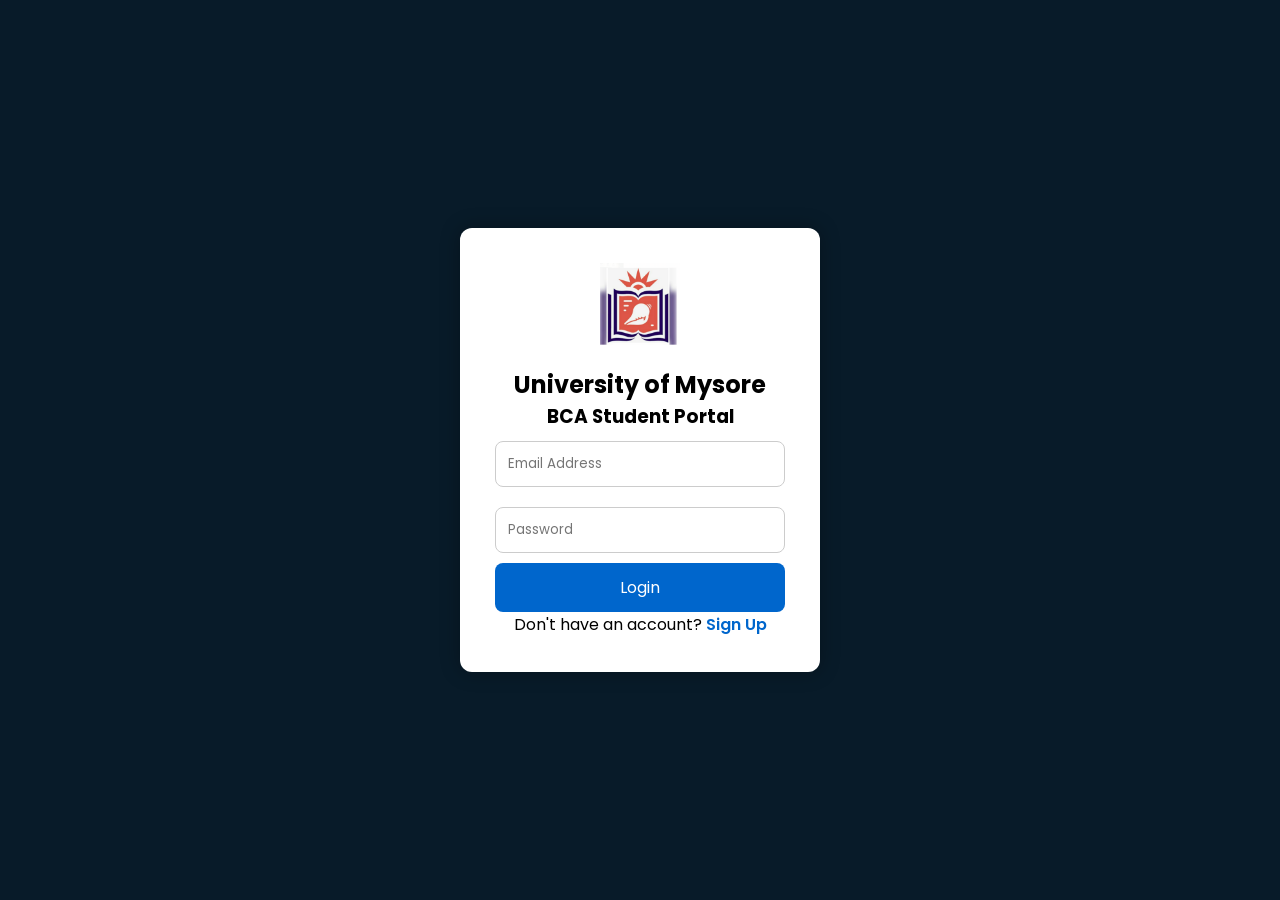
<file: login.html>
<!doctype html>
<html lang="en">
  <head>
    <meta charset="UTF-8" />
    <meta name="viewport" content="width=device-width, initial-scale=1.0" />
    <title>Login</title>

    <link rel="stylesheet" href="auth.css" />

    <link
      href="https://fonts.googleapis.com/css2?family=Poppins:wght@300;400;500;600&display=swap"
      rel="stylesheet"
    />
  </head>

  <body>
    <div class="auth-container">
      <img src="images/logo.png" class="logo" />

      <h2>University of Mysore</h2>

      <h3>BCA Student Portal</h3>

      <input type="email" id="email" placeholder="Email Address" />

      <input type="password" id="password" placeholder="Password" />

      <button onclick="login()">Login</button>

      <p>
        Don't have an account?

        <a href="signup.html">Sign Up</a>
      </p>
    </div>

    <script src="auth.js"></script>
  </body>
</html>
</file>
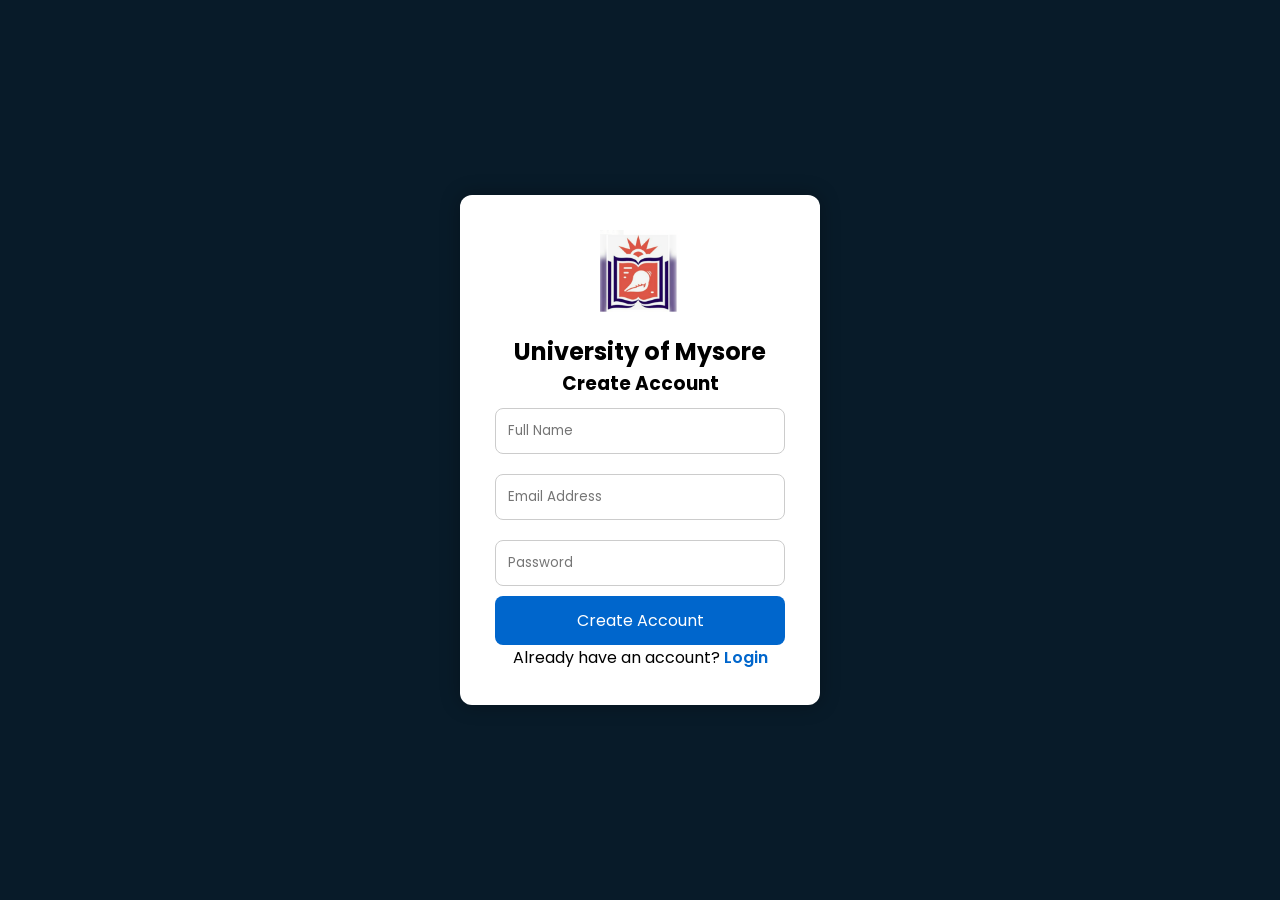
<file: signup.html>
<!doctype html>
<html lang="en">
  <head>
    <meta charset="UTF-8" />

    <meta name="viewport" content="width=device-width, initial-scale=1.0" />

    <title>Sign Up</title>

    <link rel="stylesheet" href="auth.css" />

    <link
      href="https://fonts.googleapis.com/css2?family=Poppins:wght@300;400;500;600&display=swap"
      rel="stylesheet"
    />
  </head>

  <body>
    <div class="auth-container">
      <img src="images/logo.png" class="logo" />

      <h2>University of Mysore</h2>

      <h3>Create Account</h3>

      <input type="text" id="name" placeholder="Full Name" />

      <input type="email" id="email" placeholder="Email Address" />

      <input type="password" id="password" placeholder="Password" />

      <button onclick="signup()">Create Account</button>

      <p>
        Already have an account?

        <a href="login.html">Login</a>
      </p>
    </div>

    <script src="auth.js"></script>
  </body>
</html>
</file>
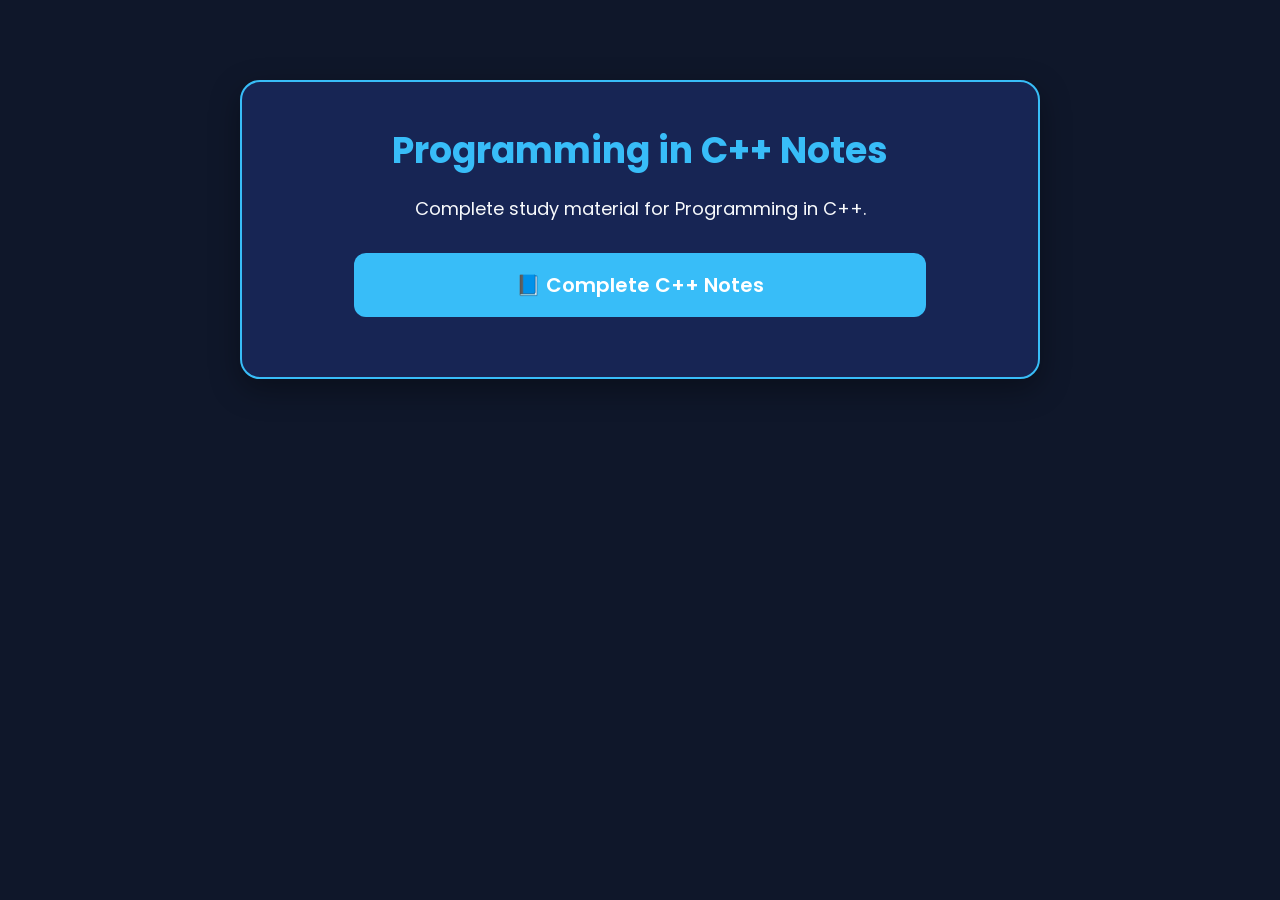
<file: assets/programming-in-c++/notes.html>
<!DOCTYPE html>
<html lang="en">
<head>
<meta charset="UTF-8">
<meta name="viewport" content="width=device-width, initial-scale=1.0">

<title>Programming in C++ Notes</title>

<link rel="stylesheet" href="../../style.css">

</head>

<body>

<div class="notes-container">

<h1>Programming in C++ Notes</h1>

<p class="notes-subtitle">
Complete study material for Programming in C++.
</p>

<a href="Complete C++ notes.pdf" target="_blank">
📘 Complete C++ Notes
</a>

</div>

</body>
</html>
</file>
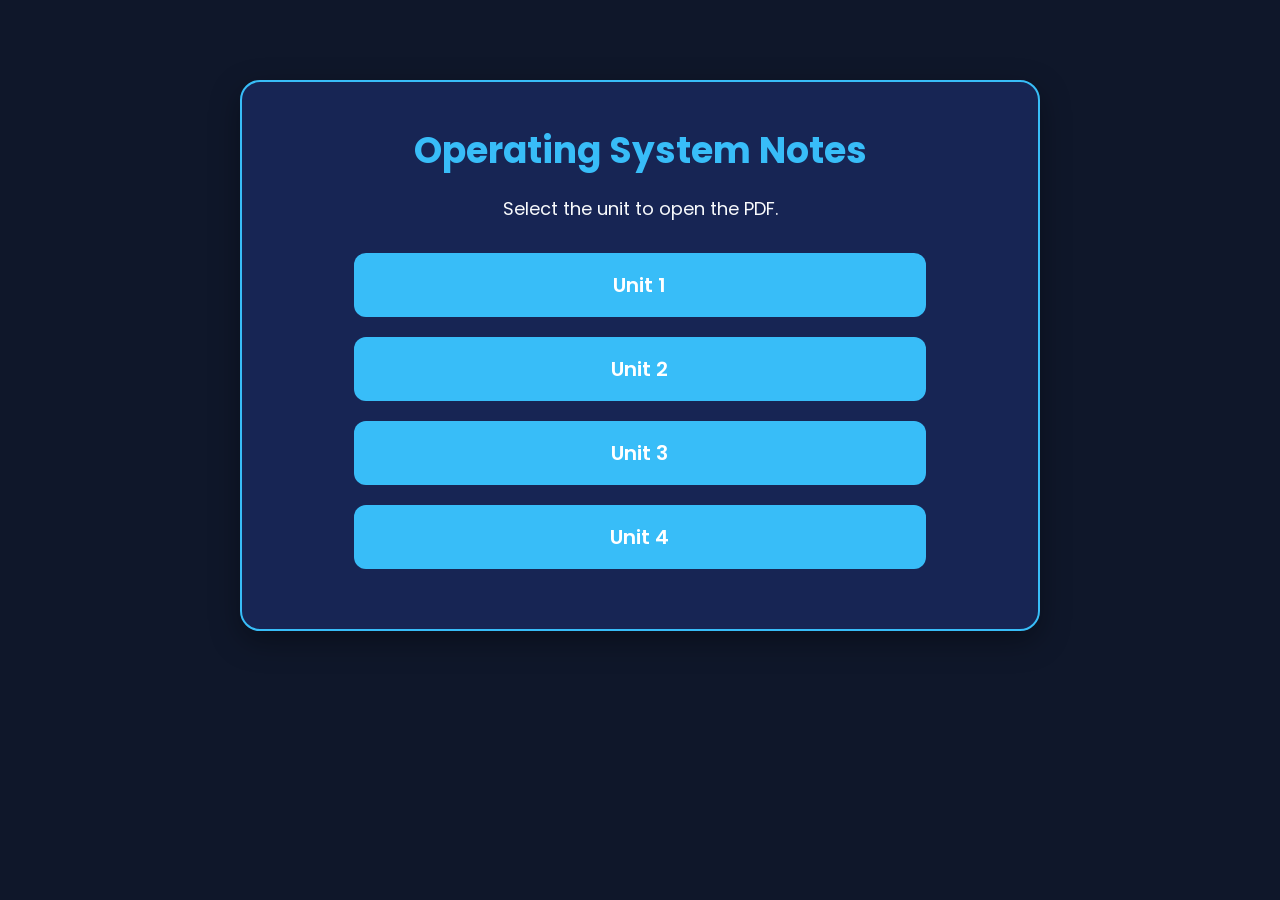
<file: assets/notes/semester2/notes.html>
<!doctype html>
<html lang="en">
  <head>
    <meta charset="UTF-8" />
    <meta name="viewport" content="width=device-width, initial-scale=1.0" />
    <title>Semester 2 Notes</title>

    <link rel="stylesheet" href="../../../style.css" />
  </head>
  <body>
    <div class="notes-container">
      <h1>Operating System Notes</h1>

      <p class="notes-subtitle">Select the unit to open the PDF.</p>

      <a href="unit 1.pdf" target="_blank"> Unit 1 </a>

      <a href="unit 2.pdf" target="_blank"> Unit 2 </a>

      <a href="unit 3.pdf" target="_blank"> Unit 3 </a>

      <a href="unit 4.pdf" target="_blank"> Unit 4 </a>
    </div>
  </body>
</html>
</file>
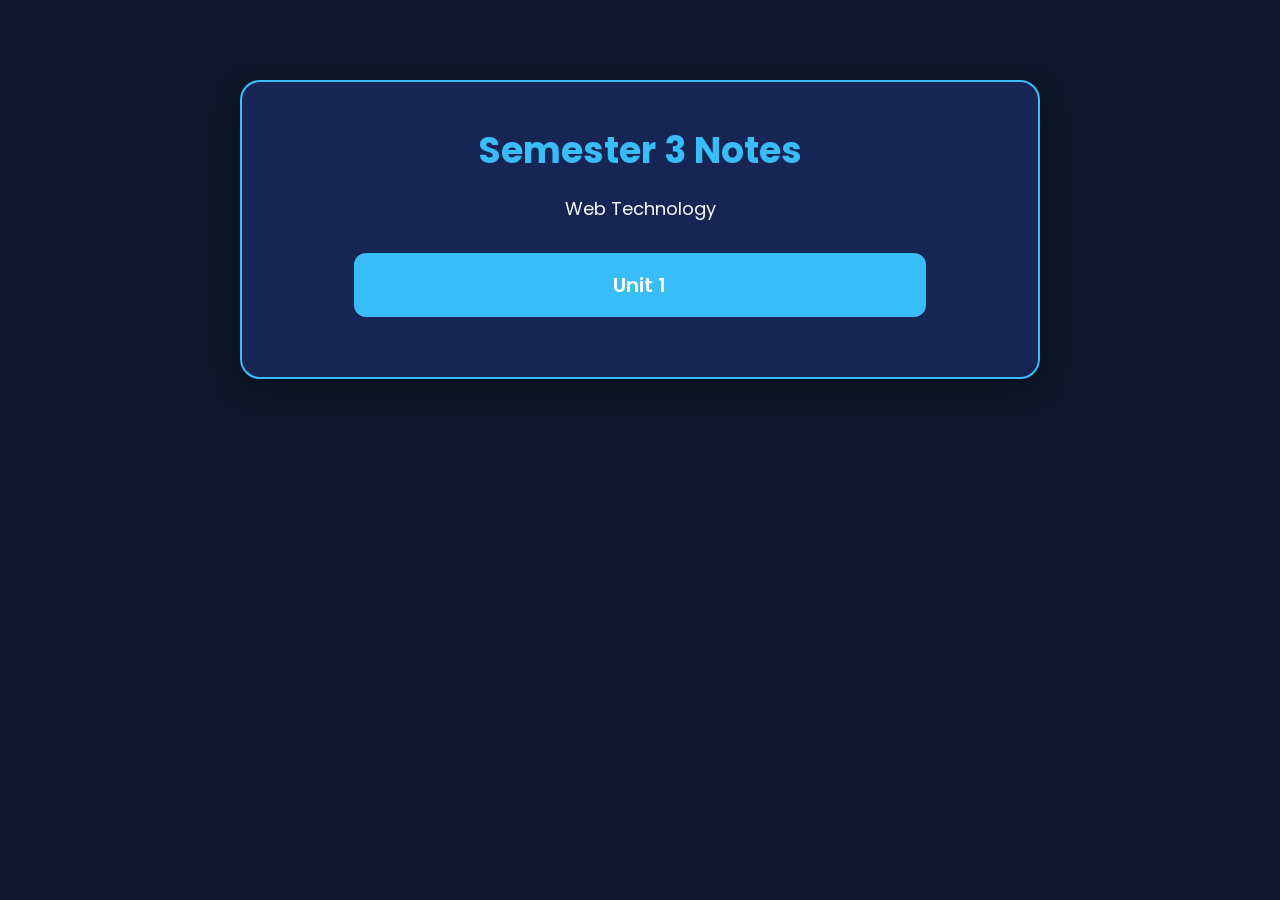
<file: assets/notes/semester3/notes.html>
<!doctype html>
<html lang="en">
  <head>
    <meta charset="UTF-8" />
    <meta name="viewport" content="width=device-width, initial-scale=1.0" />
    <title>Semester 3 Notes</title>

    <link rel="stylesheet" href="../../../../style.css" />
  </head>

  <body>
    <div class="notes-container">
      <h1>Semester 3 Notes</h1>

      <p class="notes-subtitle">Web Technology</p>

      <a href="Web%20Technology/Unit1_WT.pdf" target="_blank"> Unit 1 </a>
    </div>
    <script>
      if (localStorage.getItem("theme") === "light") {
        document.body.classList.add("light-mode");
      }
    </script>
    <script>
      document.addEventListener("DOMContentLoaded", () => {
        if (localStorage.getItem("theme") === "light") {
          document.body.classList.add("light-mode");
        }
      });
    </script>
  </body>
</html>
</file>
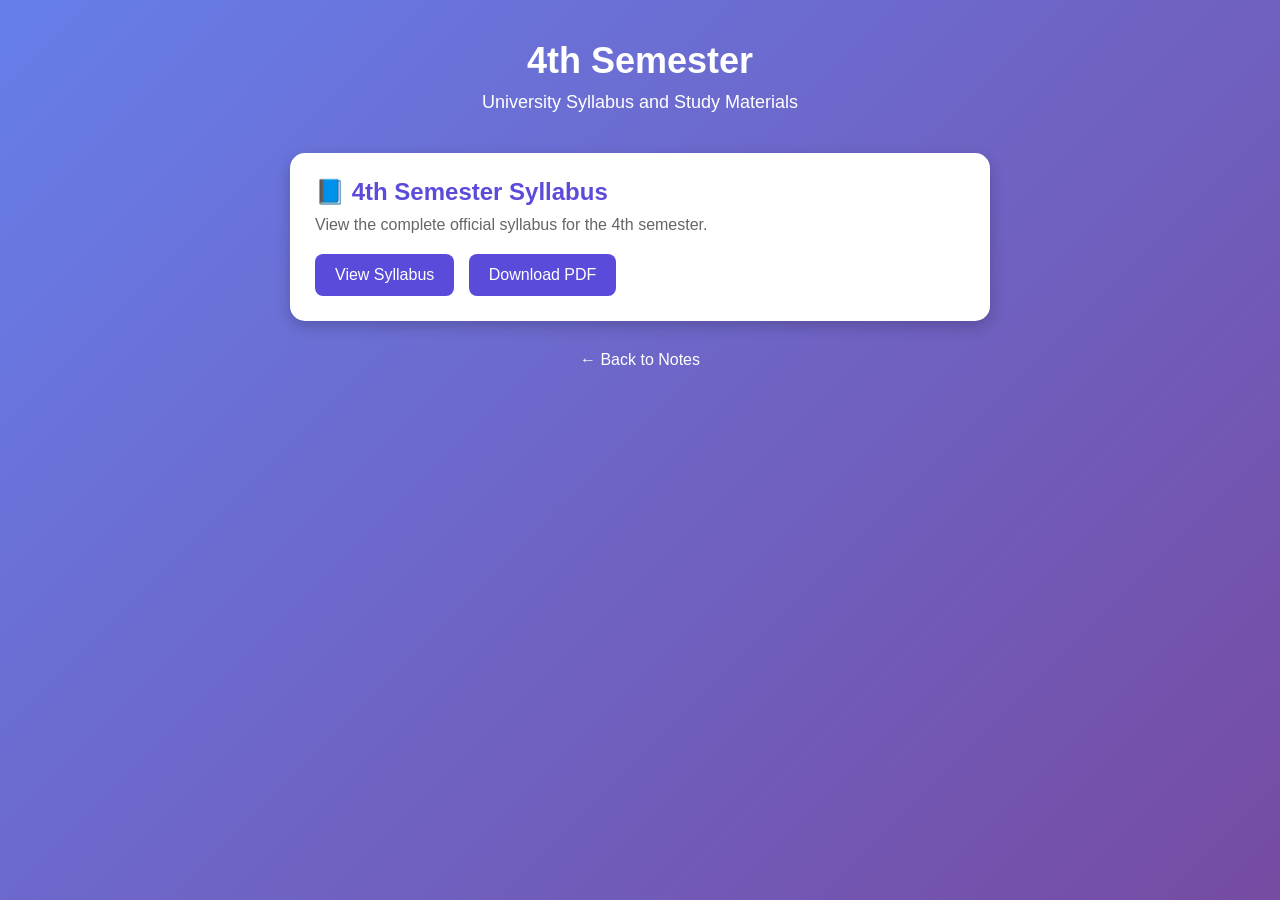
<file: assets/notes/semester4/notes.html>
<!doctype html>
<html lang="en">
  <head>
    <meta charset="UTF-8" />
    <meta name="viewport" content="width=device-width, initial-scale=1.0" />

    <title>4th Semester - UniHub</title>

    <style>
      * {
        margin: 0;
        padding: 0;
        box-sizing: border-box;
        font-family: Arial, sans-serif;
      }

      body {
        min-height: 100vh;
        background: linear-gradient(135deg, #667eea, #764ba2);
        padding: 40px 20px;
      }

      .container {
        max-width: 900px;
        margin: auto;
      }

      .header {
        text-align: center;
        color: white;
        margin-bottom: 40px;
      }

      .header h1 {
        font-size: 36px;
        margin-bottom: 10px;
      }

      .header p {
        font-size: 18px;
      }

      .notes-container {
        background: white;
        color: #333;
        padding: 25px;
        margin: 20px auto;
        width: 90%;
        max-width: 700px;
        border-radius: 15px;
        box-shadow: 0 5px 15px rgba(0, 0, 0, 0.2);
      }

      .notes-container h2 {
        color: #5b4bdb;
        margin-bottom: 10px;
      }

      .notes-container p {
        color: #666;
        margin-bottom: 20px;
      }

      .button {
        display: inline-block;
        background: #5b4bdb;
        color: white;
        padding: 12px 20px;
        border-radius: 8px;
        text-decoration: none;
        margin-right: 10px;
      }

      .button:hover {
        background: #4535b5;
      }

      .back-button {
        display: block;
        width: fit-content;
        margin: 30px auto;
        color: white;
        text-decoration: none;
      }
    </style>
  </head>

  <body>
    <div class="container">
      <div class="header">
        <h1>4th Semester</h1>
        <p>University Syllabus and Study Materials</p>
      </div>

      <div class="notes-container">
        <h2>📘 4th Semester Syllabus</h2>

        <p>View the complete official syllabus for the 4th semester.</p>

        <a href="semester4-syllabus.pdf" target="_blank" class="button">
          View Syllabus
        </a>

        <a href="semester4-syllabus.pdf" download class="button">
          Download PDF
        </a>
      </div>

      <a href="../" class="back-button"> ← Back to Notes </a>
    </div>
    <script>
      document.addEventListener("DOMContentLoaded", () => {
        if (localStorage.getItem("theme") === "light") {
          document.body.classList.add("light-mode");
        }
      });
    </script>
  </body>
</html>
</file>
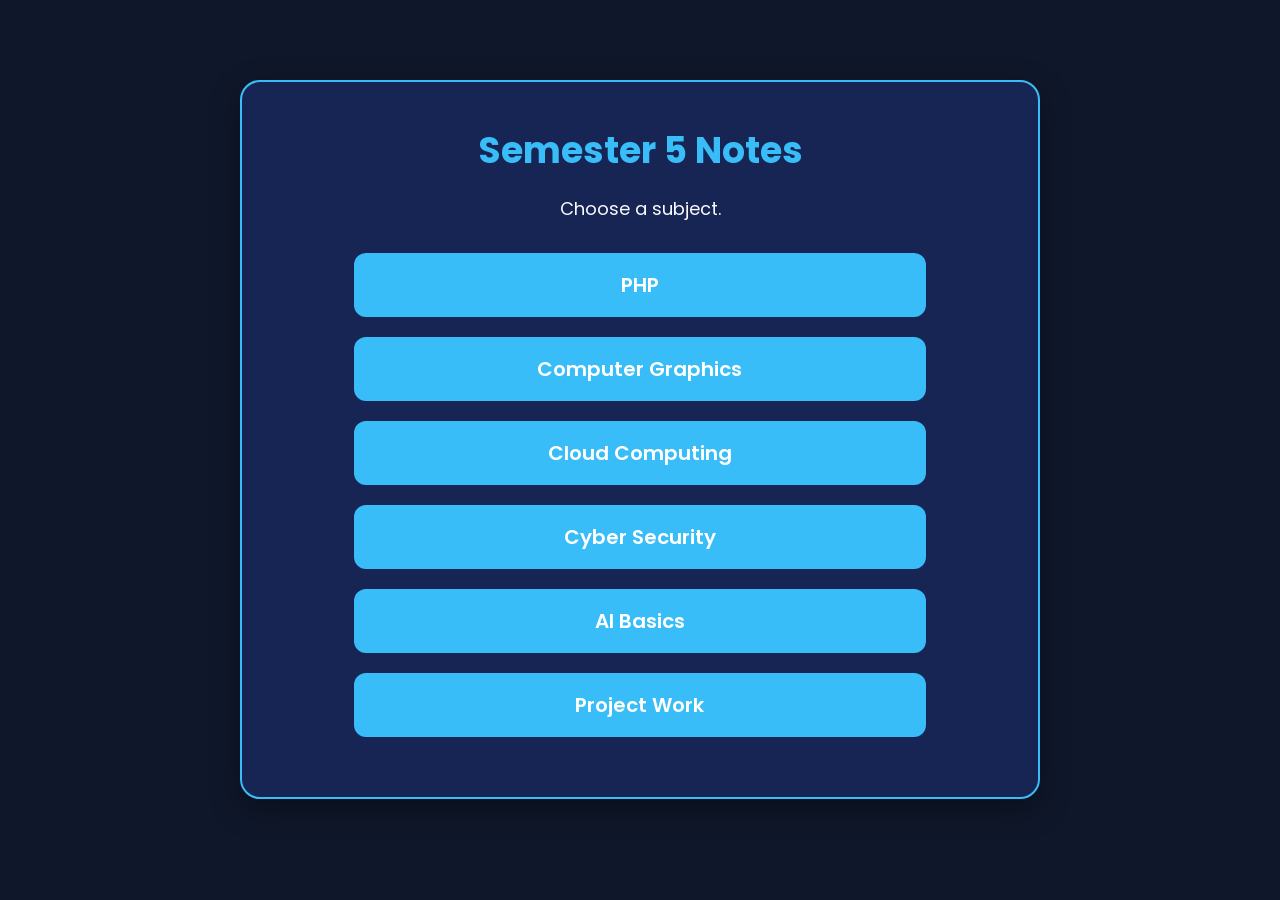
<file: assets/notes/semester5/notes.html>
<!doctype html>
<html lang="en">
  <head>
    <meta charset="UTF-8" />
    <meta name="viewport" content="width=device-width, initial-scale=1.0" />
    <title>Semester 5 Notes</title>

    <link rel="stylesheet" href="../../../style.css" />
  </head>

  <body>
    <div class="notes-container">
      <h1>Semester 5 Notes</h1>

      <p class="notes-subtitle">Choose a subject.</p>

      <a href="#">PHP</a>

      <a href="#">Computer Graphics</a>

      <a href="#">Cloud Computing</a>

      <a href="#">Cyber Security</a>

      <a href="#">AI Basics</a>

      <a href="#">Project Work</a>
    </div>
    <script>
      document.addEventListener("DOMContentLoaded", () => {
        if (localStorage.getItem("theme") === "light") {
          document.body.classList.add("light-mode");
        }
      });
    </script>
  </body>
</html>
</file>
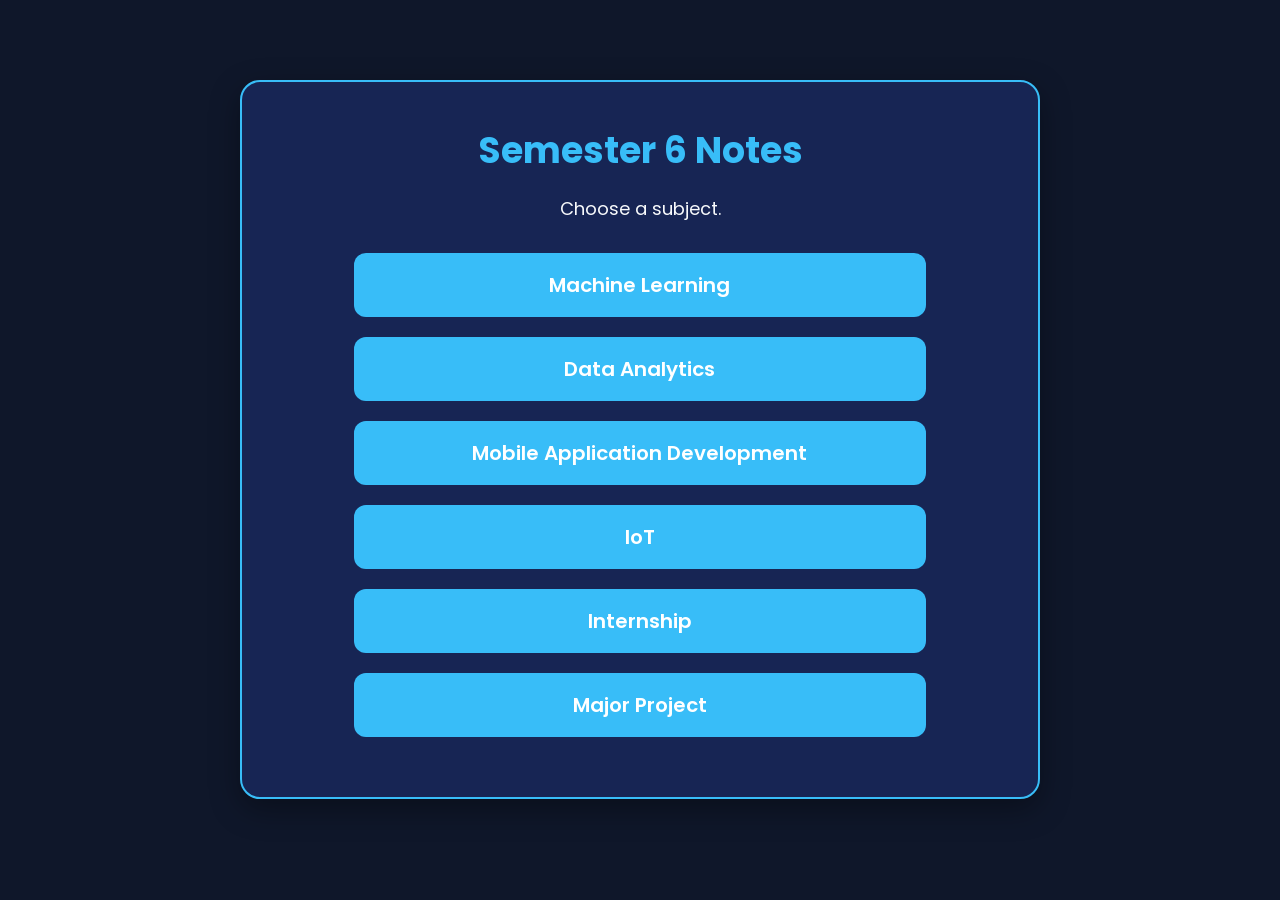
<file: assets/notes/semester6/notes.html>
<!doctype html>
<html lang="en">
  <head>
    <meta charset="UTF-8" />
    <meta name="viewport" content="width=device-width, initial-scale=1.0" />
    <title>Semester 6 Notes</title>

    <link rel="stylesheet" href="../../../style.css" />
  </head>

  <body>
    <div class="notes-container">
      <h1>Semester 6 Notes</h1>

      <p class="notes-subtitle">Choose a subject.</p>

      <a href="#">Machine Learning</a>

      <a href="#">Data Analytics</a>

      <a href="#">Mobile Application Development</a>

      <a href="#">IoT</a>

      <a href="#">Internship</a>

      <a href="#">Major Project</a>
    </div>
    <script>
      document.addEventListener("DOMContentLoaded", () => {
        if (localStorage.getItem("theme") === "light") {
          document.body.classList.add("light-mode");
        }
      });
    </script>
  </body>
</html>
</file>
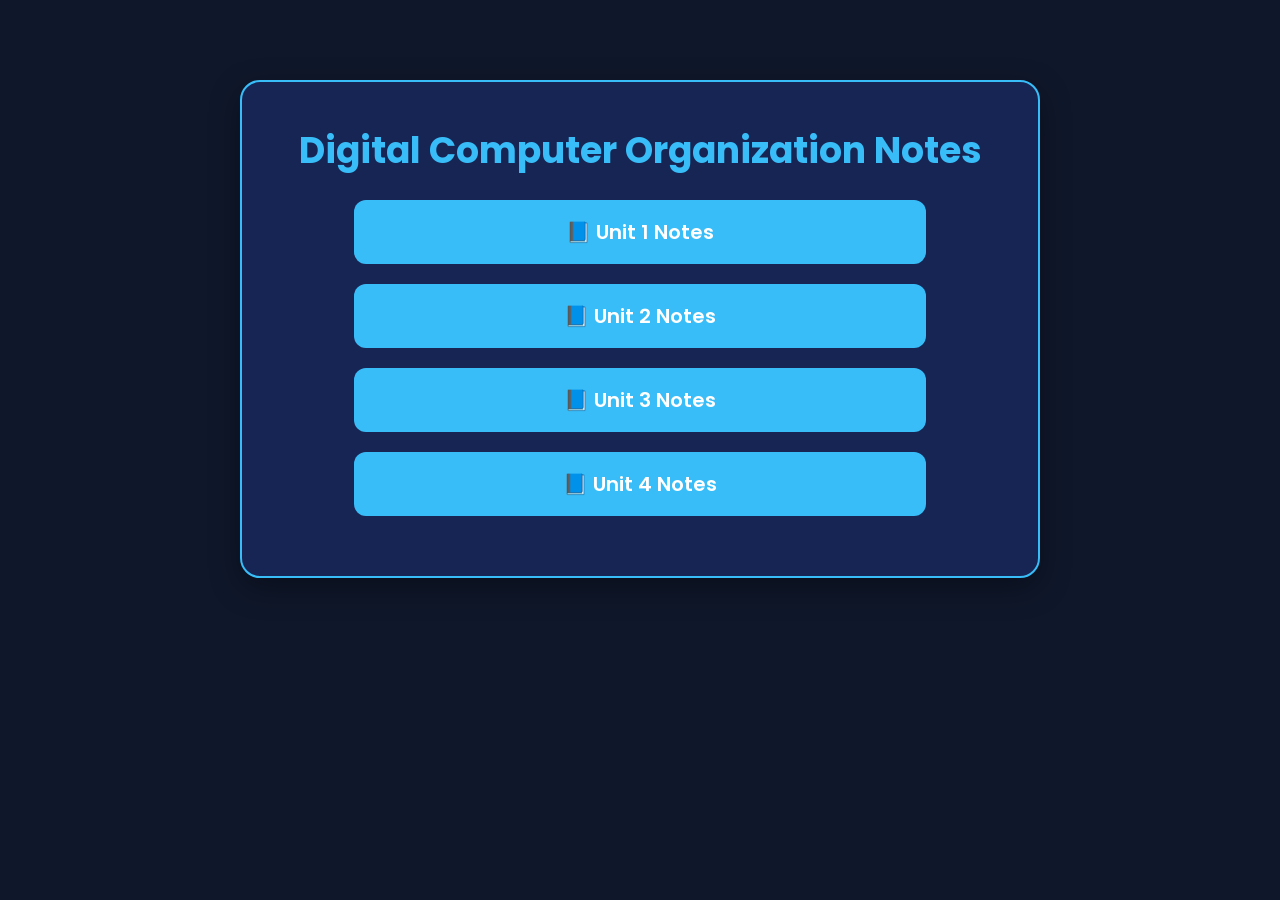
<file: assets/notes/semester1/Digital computer organization notes/notes.html>
<!DOCTYPE html>
<html lang="en">

<head>

<meta charset="UTF-8">

<meta name="viewport" content="width=device-width, initial-scale=1.0">

<title>Digital Computer Organization Notes</title>

<link rel="stylesheet" href="../../../../style.css">

</head>

<body>

<div class="notes-container">

<h1>Digital Computer Organization Notes</h1>

<a href="DCO Unit 1.pdf" target="_blank">📘 Unit 1 Notes</a>

<a href="DCO Unit 2.pdf" target="_blank">📘 Unit 2 Notes</a>

<a href="DCO Unit 3.pdf" target="_blank">📘 Unit 3 Notes</a>

<a href="DCO Unit 4.pdf" target="_blank">📘 Unit 4 Notes</a>

</div>

</body>

</html>
</file>
<file: auth.css>
* {
  margin: 0;
  padding: 0;
  box-sizing: border-box;
  font-family: Poppins, sans-serif;
}

body {
  display: flex;
  justify-content: center;
  align-items: center;
  height: 100vh;
  background: #081b29;
}

.auth-container {
  width: 360px;

  background: white;

  padding: 35px;

  border-radius: 12px;

  text-align: center;

  box-shadow: 0 0 20px rgba(0, 0, 0, 0.3);
}

.logo {
  width: 80px;

  margin-bottom: 15px;
}

input {
  width: 100%;

  padding: 12px;

  margin: 10px 0;

  border-radius: 8px;

  border: 1px solid #ccc;
}

button {
  width: 100%;

  padding: 12px;

  background: #0066cc;

  color: white;

  border: none;

  border-radius: 8px;

  cursor: pointer;

  font-size: 16px;
}

button:hover {
  background: #004d99;
}

a {
  text-decoration: none;

  color: #0066cc;

  font-weight: 600;
}
</file>
<file: style.css>
/* ===========================
   GOOGLE FONT
=========================== */

@import url("https://fonts.googleapis.com/css2?family=Poppins:wght@300;400;500;600;700;800&display=swap");

/* ===========================
   RESET
=========================== */

* {
  margin: 0;
  padding: 0;
  box-sizing: border-box;
  font-family: "Poppins", sans-serif;
  scroll-behavior: smooth;
}

body {
  background: #081b29;
  color: #ffffff;
  line-height: 1.6;
}

/* ===========================
   NAVBAR
=========================== */

.navbar {
  width: 100%;
  height: 80px;

  display: flex;
  justify-content: space-between;
  align-items: center;

  padding: 0 8%;

  background: #10263d;

  position: fixed;

  top: 0;

  z-index: 999;

  box-shadow: 0 5px 15px rgba(0, 0, 0, 0.3);
}

.logo {
  display: flex;

  align-items: center;
  width: 50px;
  height: 50px;
  gap: 15px;
}

.logo img {
  width: 75px;

  height: 75px;
}

.logo h2 {
  color: #fff;

  font-size: 24px;
}

.navbar ul {
  display: flex;

  list-style: none;

  gap: 30px;
}

.navbar ul li a {
  color: white;

  text-decoration: none;

  font-size: 17px;

  transition: 0.3s;
}

.navbar ul li a:hover {
  color: #00d4ff;
}

/* ===========================
   HERO
=========================== */

.hero {
  height: 100vh;

  display: flex;

  justify-content: center;

  align-items: center;

  text-align: center;

  padding: 20px;

  background:
    linear-gradient(rgba(8, 27, 41, 0.92), rgba(8, 27, 41, 0.92)),
    url("images/background.png");

  background-size: cover;

  background-position: center;
}

.hero-content {
  max-width: 850px;
}

.hero h1 {
  font-size: 48px;

  margin-bottom: 20px;
}

.hero h2 {
  font-size: 30px;

  color: #00d4ff;

  margin-bottom: 15px;
}

.hero p {
  font-size: 20px;

  margin-bottom: 35px;
}

.hero button {
  background: #00b4ff;

  color: white;

  border: none;

  padding: 15px 45px;

  border-radius: 50px;

  cursor: pointer;

  font-size: 18px;

  transition: 0.3s;
}

.hero button:hover {
  background: #008cff;

  transform: scale(1.05);
}

/* ===========================
   ABOUT
=========================== */

.about {
  padding: 80px 10%;

  text-align: center;
}

.about h2 {
  font-size: 35px;

  margin-bottom: 20px;

  color: #00d4ff;
}

.about p {
  font-size: 18px;
}

/* ===========================
   SECTION TITLE
=========================== */

.title {
  text-align: center;

  font-size: 38px;

  color: #00d4ff;

  margin-bottom: 50px;
}

/* ===========================
   SEMESTER
=========================== */

#semester {
  padding: 80px 8%;
}

.semester-grid {
  display: grid;

  grid-template-columns: repeat(auto-fit, minmax(250px, 1fr));

  gap: 30px;
}

.semester-card {
  background: #10263d;

  border-radius: 20px;

  padding: 50px;

  text-align: center;

  font-size: 24px;

  cursor: pointer;

  transition: 0.4s;

  border: 2px solid transparent;
}

.semester-card:hover {
  transform: translateY(-10px);

  border: 2px solid #00d4ff;

  background: #153453;
}

/* ===========================
   SUBJECTS
=========================== */

#subjects {
  padding: 80px 8%;
}

#subjectContainer {
  display: grid;

  grid-template-columns: repeat(auto-fit, minmax(250px, 1fr));

  gap: 25px;
}

.subject-card {
  background: #10263d;

  padding: 30px;

  border-radius: 15px;

  text-align: center;

  cursor: pointer;

  transition: 0.3s;
}

.subject-card:hover {
  background: #153453;

  transform: scale(1.04);
}

/* ===========================
   PAPERS
=========================== */

#papers {
  padding: 80px 8%;
}

.paper-card {
  background: #10263d;

  padding: 25px;

  border-radius: 15px;

  margin-bottom: 25px;
}

.paper-card h3 {
  margin-bottom: 15px;
}

.paper-card button {
  background: #00b4ff;

  color: white;

  border: none;

  padding: 12px 25px;

  margin-right: 10px;

  border-radius: 30px;

  cursor: pointer;

  transition: 0.3s;
}

.paper-card button:hover {
  background: #008cff;
}

/* ===========================
   FOOTER
=========================== */

footer {
  background: #10263d;

  text-align: center;

  padding: 25px;

  margin-top: 60px;
}

/* ===========================
   RESPONSIVE
=========================== */

@media (max-width: 768px) {
  .navbar {
    flex-direction: column;

    height: auto;

    padding: 20px;
  }

  .navbar ul {
    margin-top: 15px;

    flex-wrap: wrap;

    justify-content: center;

    gap: 15px;
  }

  .hero h1 {
    font-size: 30px;
  }

  .hero h2 {
    font-size: 22px;
  }

  .hero p {
    font-size: 16px;
  }

  .title {
    font-size: 30px;
  }

  .semester-card {
    padding: 35px;
  }
}
/* ===========================
   NOTES PAGE
=========================== */

.notes-container {
  max-width: 800px;

  margin: 80px auto;

  background: #10263d;

  padding: 40px;

  border-radius: 20px;

  box-shadow: 0 5px 20px rgba(0, 0, 0, 0.3);

  text-align: center;
}

.notes-container h1 {
  color: #00d4ff;

  margin-bottom: 30px;

  font-size: 35px;
}

.notes-container a {
  display: block;

  text-decoration: none;

  background: #00b4ff;

  color: white;

  padding: 15px;

  margin: 15px 0;

  border-radius: 12px;

  font-size: 18px;

  transition: 0.3s;
}

.notes-container a:hover {
  background: #008cff;

  transform: scale(1.03);
}
/* ===========================
   NOTES PAGE
=========================== */

.notes-container {
  max-width: 800px;
  margin: 80px auto;
  background: #10263d;
  padding: 40px;
  border-radius: 20px;
  text-align: center;
  box-shadow: 0 10px 25px rgba(0, 0, 0, 0.3);
}

.notes-container h1 {
  color: #00d4ff;
  margin-bottom: 15px;
  font-size: 36px;
}

.notes-subtitle {
  color: #d6e8ff;
  margin-bottom: 30px;
  font-size: 18px;
}

.notes-container a {
  display: block;
  background: #00b4ff;
  color: #fff;
  text-decoration: none;
  padding: 16px;
  margin: 20px auto;
  width: 80%;
  border-radius: 12px;
  font-size: 20px;
  transition: 0.3s;
}

.notes-container a:hover {
  background: #008cff;
  transform: translateY(-3px);
}
/* ==========================================
   PROFESSIONAL LIGHT & DARK THEME
========================================== */

body {
  background: #0f172a;
  color: #f8fafc;
  transition: 0.4s;
}

.navbar,
.semester-card,
.subject-card,
.paper-card,
.notes-container,
footer {
  background: #172554;
  color: #f8fafc;
  transition: 0.4s;
}

.hero {
  background:
    linear-gradient(rgba(15, 23, 42, 0.9), rgba(15, 23, 42, 0.9)),
    url("images/hero-banner.png");
  background-size: cover;
  background-position: center;
}

.title,
.hero h2,
.about h2,
.notes-container h1 {
  color: #38bdf8;
}

.hero button,
.paper-card button,
.notes-container a {
  background: #38bdf8;
  color: #0f172a;
  font-weight: 600;
}

.hero button:hover,
.paper-card button:hover,
.notes-container a:hover {
  background: #0ea5e9;
  transform: translateY(-3px);
}

.semester-card:hover,
.subject-card:hover {
  border: 2px solid #38bdf8;
  transform: translateY(-8px);
}

.navbar a {
  color: #f8fafc;
}

.navbar a:hover {
  color: #38bdf8;
}

/* ==========================================================
   GLOBAL PROFESSIONAL THEME SYSTEM
   (Replace your old theme section with this)
========================================================== */

/* ===========================
   DARK THEME (DEFAULT)
=========================== */

:root {
  --bg-color: #0f172a;
  --surface-color: #172554;
  --surface-hover: #1e3a8a;

  --text-color: #f8fafc;
  --heading-color: #f8fafc;

  --accent-color: #38bdf8;
  --accent-hover: #0ea5e9;

  --border-color: #38bdf8;

  --shadow: 0 10px 30px rgba(0, 0, 0, 0.35);
}

/* ===========================
   LIGHT THEME
=========================== */

body.light-mode {
  --bg-color: #f4f7f6;
  --surface-color: #ffffff;
  --surface-hover: #edf7f5;

  --text-color: #333333;
  --heading-color: #1a1a1a;

  --accent-color: #2a9d8f;
  --accent-hover: #21867a;

  --border-color: #2a9d8f;

  --shadow: 0 10px 25px rgba(0, 0, 0, 0.12);
}

/* ===========================
   GLOBAL BODY
=========================== */

body {
  background: var(--bg-color);
  color: var(--text-color);

  transition:
    background 0.35s ease,
    color 0.35s ease;
}

/* ===========================
   NAVBAR
=========================== */

.navbar {
  background: var(--surface-color);

  transition: 0.35s;
}

.logo h2 {
  color: var(--heading-color);
}

.navbar ul li a {
  color: var(--text-color);
}

.navbar ul li a:hover {
  color: var(--accent-color);
}

/* ===========================
   HERO
=========================== */

.hero {
  background:
    linear-gradient(rgba(15, 23, 42, 0.88), rgba(15, 23, 42, 0.88)),
    url("images/background.png");

  background-size: cover;

  background-position: center;
}

body.light-mode .hero {
  background:
    linear-gradient(rgba(244, 247, 246, 0.9), rgba(244, 247, 246, 0.9)),
    url("images/background.png");

  background-size: cover;

  background-position: center;
}

.hero h2,
.about h2,
.title {
  color: var(--accent-color);
}

.about p {
  max-width: 900px;
  margin: 20px auto 0;
  font-size: 18px;
  line-height: 1.9;
  text-align: center;
}
/* ===========================
   CARDS
=========================== */

.semester-card,
.subject-card,
.paper-card,
.notes-container,
footer {
  background: var(--surface-color);

  color: var(--text-color);

  box-shadow: var(--shadow);

  transition: 0.35s;
}

.semester-card:hover,
.subject-card:hover {
  background: var(--surface-hover);

  border: 2px solid var(--accent-color);
}

/* ===========================
   NOTES PAGE
=========================== */

.notes-container {
  border: 2px solid var(--border-color);
}

.notes-container h1 {
  color: var(--accent-color);
}

.notes-subtitle {
  color: var(--text-color);
}

.notes-container p,
.notes-container h2,
.notes-container h3,
.notes-container span {
  color: var(--text-color);
}

/* ===========================
   BUTTONS
=========================== */

.hero button,
.paper-card button,
.notes-container a,
button {
  background: var(--accent-color);

  color: #ffffff;

  border: none;

  transition: 0.3s;
}

.hero button:hover,
.paper-card button:hover,
.notes-container a:hover,
button:hover {
  background: var(--accent-hover);

  transform: translateY(-3px);
}

/* ===========================
   PDF VIEWER
=========================== */

iframe,
embed,
object {
  background: #ffffff;

  border-radius: 12px;

  border: 2px solid var(--border-color);
}

/* ===========================
   LINKS
=========================== */

a {
  transition: 0.3s;
}

a:hover {
  color: var(--accent-color);
}

/* ===========================
   THEME TOGGLE BUTTON
=========================== */

#themeToggle {
  width: 45px;

  height: 45px;

  border-radius: 50%;

  border: none;

  cursor: pointer;

  background: var(--accent-color);

  color: #fff;

  font-size: 18px;

  transition: 0.3s;
}

#themeToggle:hover {
  background: var(--accent-hover);

  transform: rotate(180deg);
}

/* ===========================
   SMOOTH TRANSITIONS
=========================== */

* {
  transition:
    background-color 0.35s ease,
    color 0.35s ease,
    border-color 0.35s ease,
    box-shadow 0.35s ease;
}
</file>
